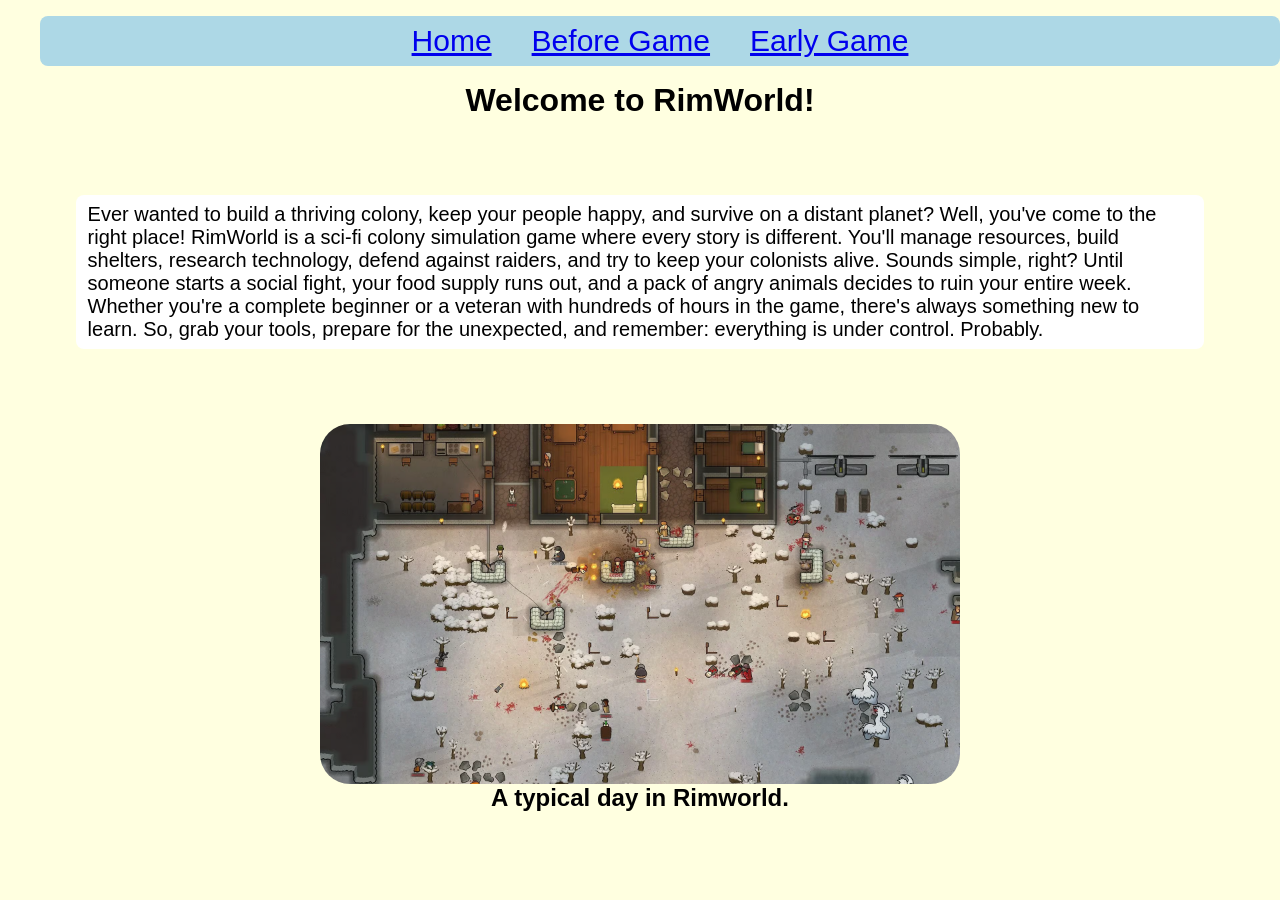
<file: index.html>
<!DOCTYPE html>
<html lang="en">
<head>
    <meta charset="UTF-8">
    <meta name="viewport" content="width=device-width, initial-scale=1.0">
    <title>Quick guide for new Rimworld players</title>
    <link rel="stylesheet" href="style.css">
</head>
<body>
    <nav>
        <ul>
            <li>
                <a href="index.html">Home</a>
                <a href="Beforegame.html">   Before Game</a>
                <a href="earlygame.html">   Early Game</a>
            </li>
        </ul>
    </nav>
    <h1 class="center">Welcome to RimWorld!</h1>
    <p>Ever wanted to build a thriving colony, keep your people happy, and survive on a distant planet? Well, you've come to the right place!
    RimWorld is a sci-fi colony simulation game where every story is different. You'll manage resources, build shelters, research technology, defend against raiders, and try to keep your colonists alive.
    Sounds simple, right? Until someone starts a social fight, your food supply runs out, and a pack of angry animals decides to ruin your entire week.
    Whether you're a complete beginner or a veteran with hundreds of hours in the game, there's always something new to learn.
    So, grab your tools, prepare for the unexpected, and remember: everything is under control. Probably.</p>
    <img src="images/Rimworld game play.avif" width="50%" alt="Rimworld game" class="center">
    <h2  class="center">A typical day in Rimworld.</h2>
</body>
</html>
</file>
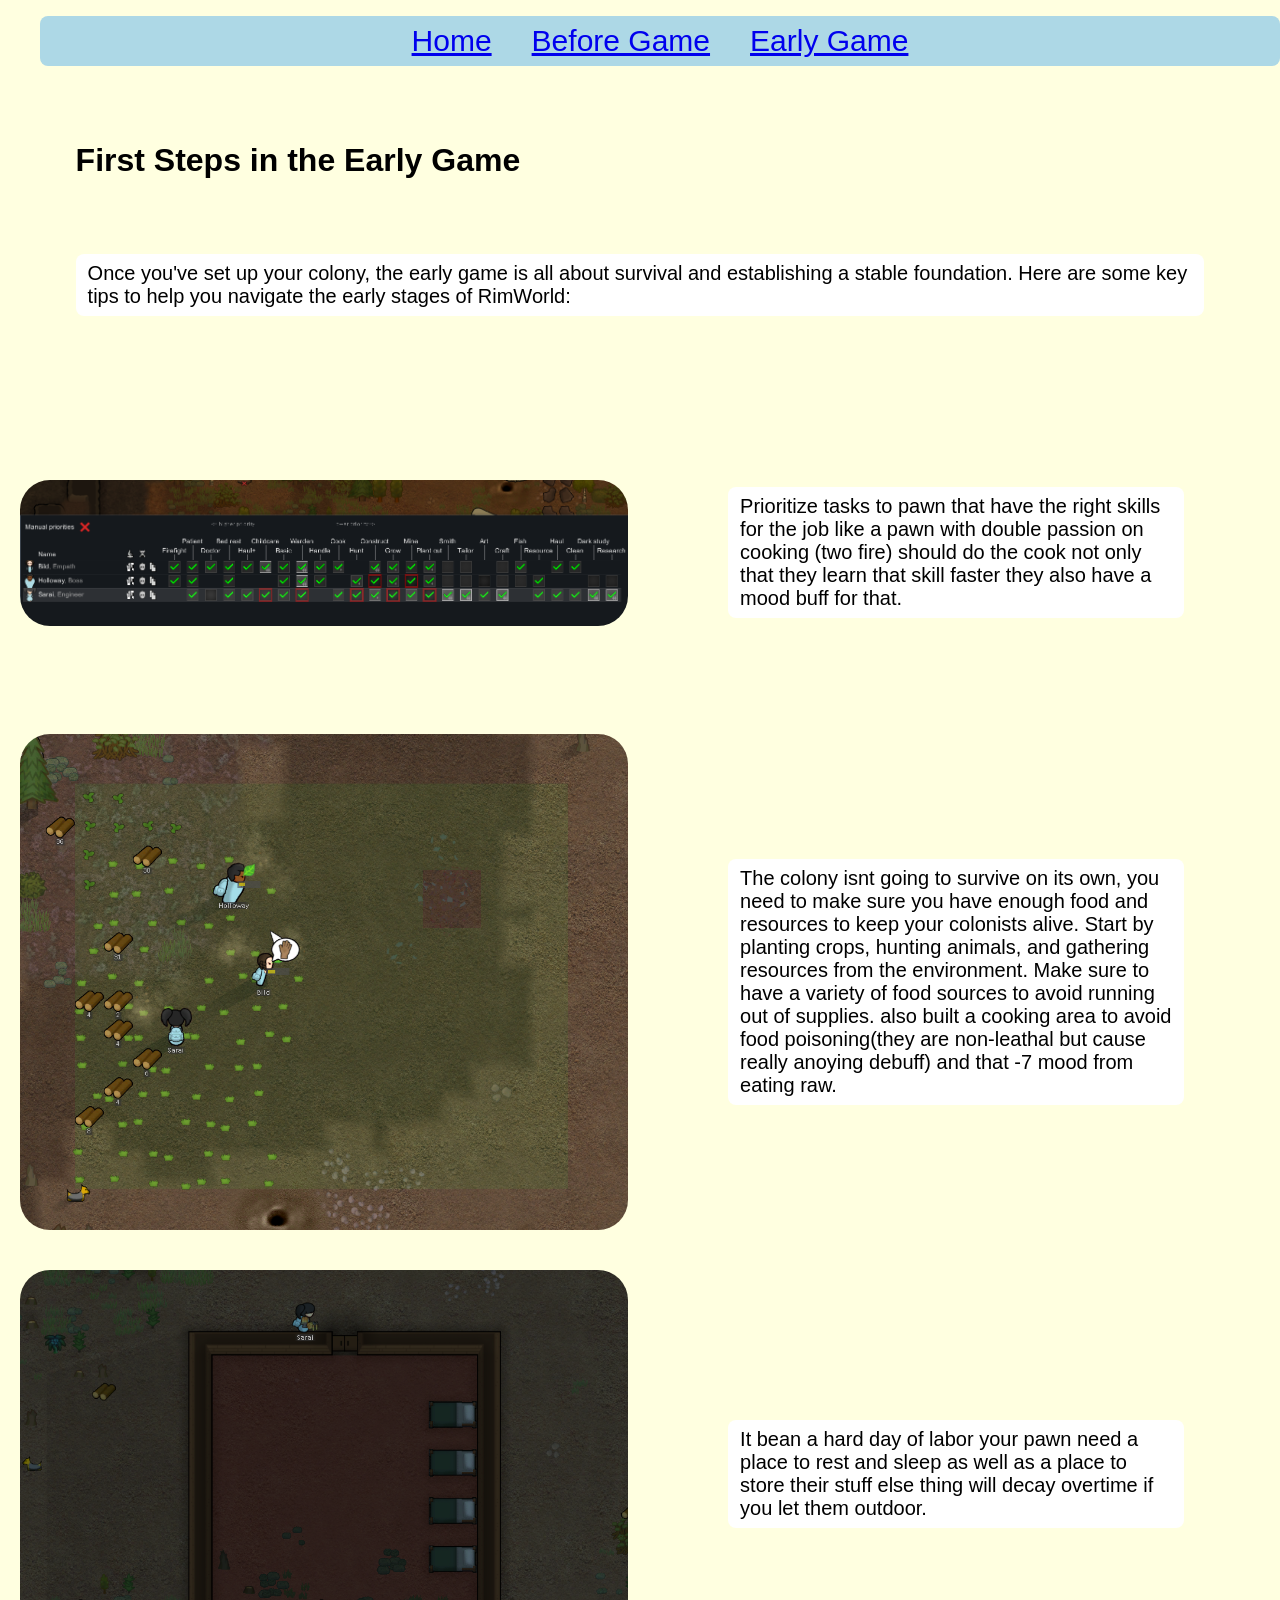
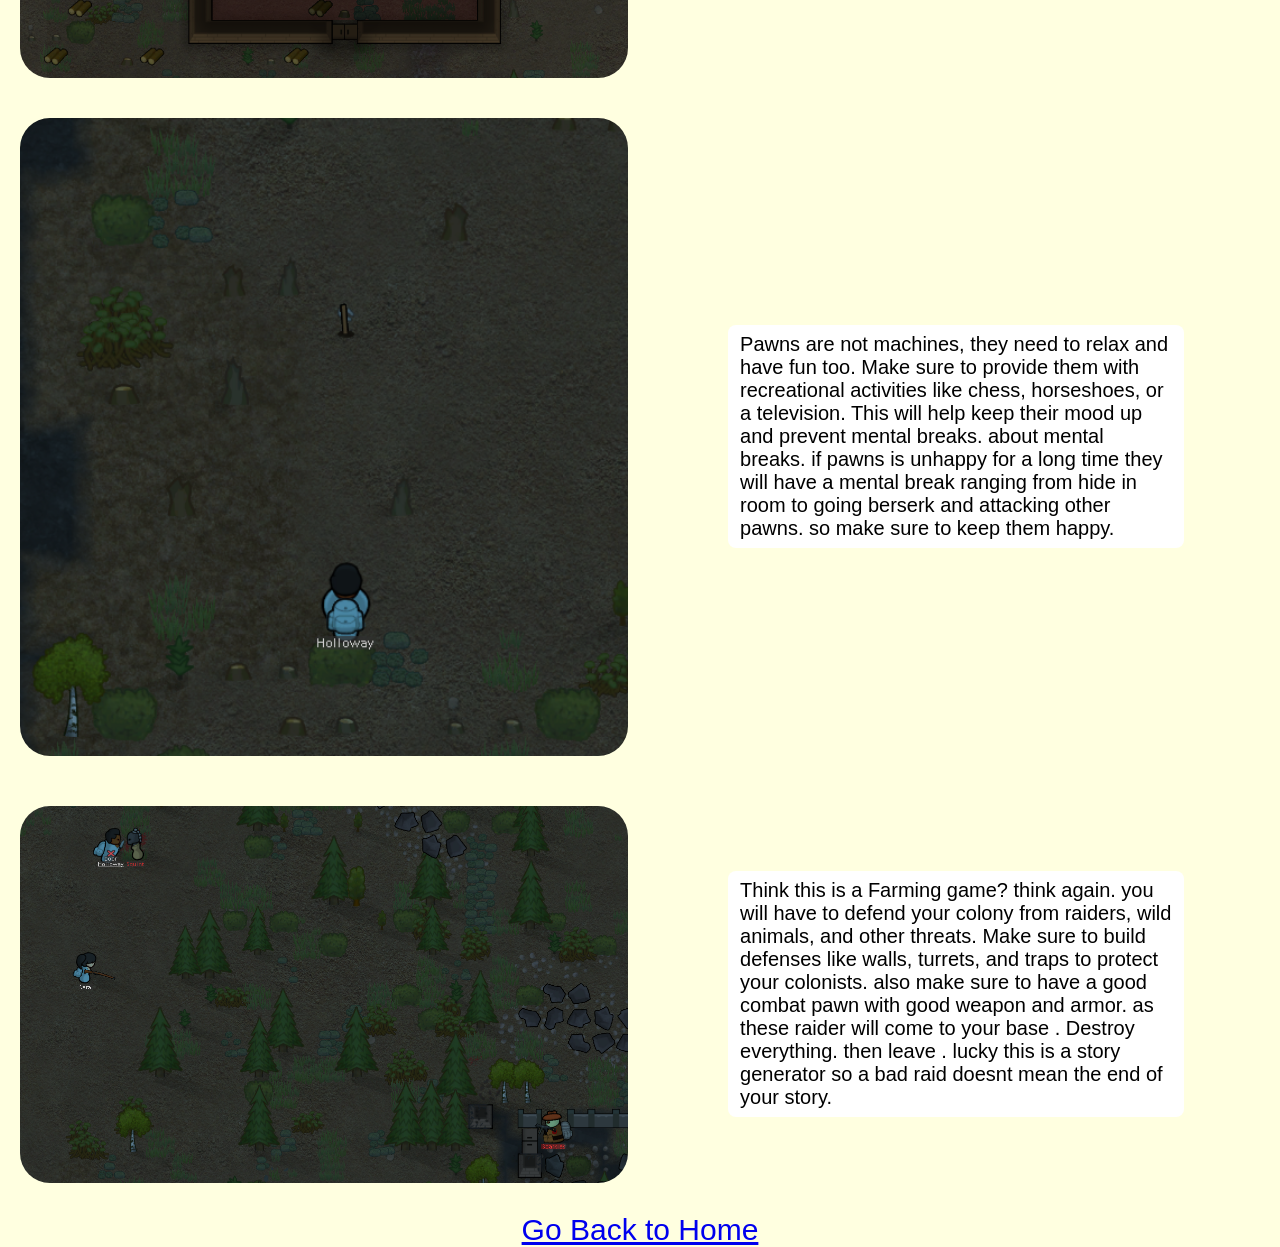
<file: earlygame.html>
<!DOCTYPE html>
<html lang="en">
<head>
    <meta charset="UTF-8">
    <meta name="viewport" content="width=device-width, initial-scale=1.0">
    <title>Early Game</title>
    <link rel="stylesheet" href="style.css">
</head>
<body>
    <nav>
        <ul>
            <li>
                <a href="index.html">Home</a>
                <a href="Beforegame.html">   Before Game</a>
                <a href="earlygame.html">   Early Game</a>
            </li>
        </ul>
    </nav>
    <h1>First Steps in the Early Game</h1>
    <p>
        Once you've set up your colony, the early game is all about survival and establishing a stable foundation. Here are some key tips to help you navigate the early stages of RimWorld:
    <div class="split-section">
    <div class="split-image">
        <img src="images/Pri.png" alt="A RimWorld colony">
    </div>

    <div class="split-text">
        <p>
            Prioritize tasks to pawn that have the right skills for the job like a pawn with double passion on cooking (two fire) should do the cook not only that they learn that
            skill faster they also have a mood buff for that.
        </p>
    </div>
</div>
<div class="split-section">
    <div class="split-image">
        <img src="images/Farm.png" alt="A RimWorld colony">
    </div>

    <div class="split-text">
        <p>
            The colony isnt going to survive on its own, you need to make sure you have enough food and resources to keep your colonists alive. Start by planting crops, hunting animals, and gathering resources from the environment. Make sure to have a variety of food sources to avoid running out of supplies.
            also built a cooking area to avoid food poisoning(they are non-leathal but cause really anoying debuff) and that -7 mood from eating raw.
        </p>
    </div>
</div>
<div class="split-section">
    <div class="split-image">
        <img src="images/house.png" alt="A RimWorld colony">
    </div>

    <div class="split-text">
        <p>
            It bean a hard day of labor your pawn need a place to rest and sleep as well as a place to store their stuff else thing will decay overtime if you let them outdoor.
    </div>
</div>
<div class="split-section">
    <div class="split-image">
        <img src="images/rec.png" alt="A RimWorld colony">
    </div>

    <div class="split-text">
        <p>
           Pawns are not machines, they need to relax and have fun too. Make sure to provide them with recreational activities like chess, horseshoes, or a television. This will help keep their mood up and prevent mental breaks.
           about mental breaks. if pawns is unhappy for a long time they will have a mental break ranging from hide in room to going berserk and attacking other pawns. so make sure to keep them happy.
        </p>
    </div>
</div>
<div class="split-section">
    <div class="split-image">
        <img src="images/Fri.png" alt="A RimWorld colony">
    </div>

    <div class="split-text">
        <p>
            Think this is a Farming game? think again. you will have to defend your colony from raiders, wild animals, and other threats. Make sure to build defenses like walls, turrets, and traps to protect your colonists. also make sure to have a good combat pawn with good weapon and armor.
            as these raider will come to your base . Destroy everything. then leave . lucky this is a story generator so a bad raid doesnt mean the end of your story.
        </p>
    </div>
</div>
                <a href="index.html" style="font-size: 30px;" style="margin: 20cm;" class="center">Go Back to Home</a>
</body>
</html>
</file>
<file: style.css>
.center {
  display: block;
  margin: 0 auto;
  text-align: center;
}
nav ul li {
  display: flex;
  justify-content: center;
  font-size: 30px;
  background-color: lightblue;
  text-decoration: none;
  padding: 8px 12px;
  border-radius: 8px;
  text-align: center;
  gap: 40px;
}
p {
  font-size: 20px;
  color: black;
  margin: 2cm;
  background-color: white;
  border-radius: 8px;
  padding: 8px 12px;
}
p:hover {
    background-color: lightgray;
}
body {
  background-color: lightyellow;
  font-family: Arial, sans-serif;
  margin: 0;
  padding: 0;
}
h1 {
    margin-top:10px;
    margin: 2cm;
}
.split-section {
    display: flex;
    align-items: center;
    gap: 25px;
    padding: 20px;
}

.split-image,
.split-text {
    width: 50%;
}

.split-image img {
    width: 100%;
    height: auto;
    display: block;
}

.split-text {
    text-align: left;
}
img {
    border-radius: 30px;
}
img:active {
    width: 50cm;
    cursor: zoom-out;
    transition: transform 0.3s ease;

}
</file>
